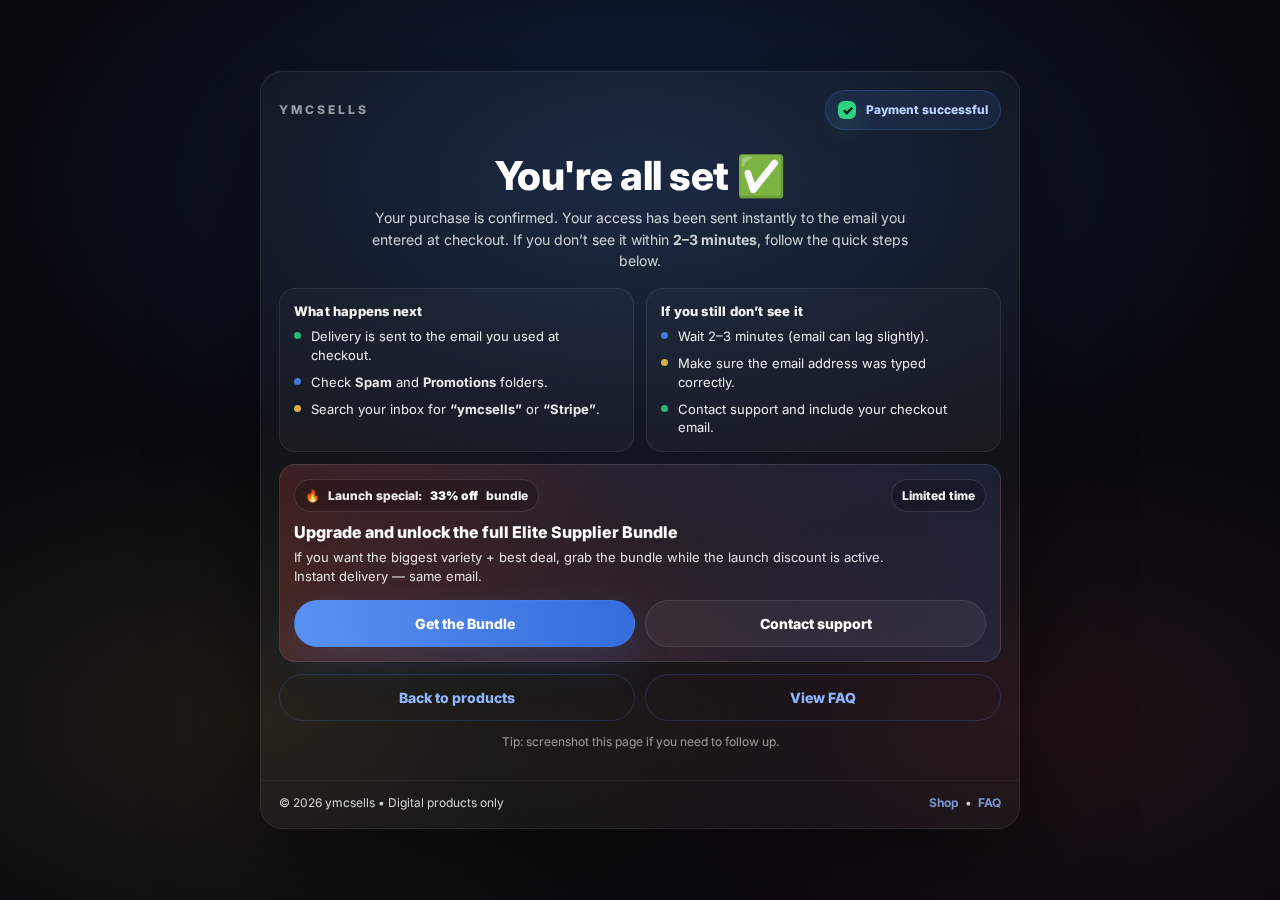
<file: success.html>
<!DOCTYPE html>
<html lang="en">
<head>
  <meta charset="UTF-8" />
  <meta name="viewport" content="width=device-width, initial-scale=1.0" />
  <title>Payment Successful | ymcsells</title>
  <meta name="robots" content="noindex,nofollow" />
  <link rel="preconnect" href="https://fonts.googleapis.com">
  <link rel="preconnect" href="https://fonts.gstatic.com" crossorigin>
  <link href="https://fonts.googleapis.com/css2?family=Inter:wght@400;600;800&display=swap" rel="stylesheet">
  <style>
    * { margin: 0; padding: 0; box-sizing: border-box; }
    body {
      font-family: Inter, system-ui, -apple-system, Segoe UI, Roboto, Arial, sans-serif;
      background: #05070c;
      color: #ffffff;
      min-height: 100vh;
      overflow-x: hidden;
    }

    .bg {
      position: fixed;
      inset: 0;
      background:
        radial-gradient(1100px 600px at 50% 20%, rgba(76,141,255,0.20), transparent 60%),
        radial-gradient(900px 520px at 20% 80%, rgba(245,200,75,0.10), transparent 60%),
        radial-gradient(900px 520px at 80% 80%, rgba(255,92,92,0.10), transparent 60%),
        rgba(5,7,12,1);
      z-index: -2;
    }

    .grain {
      position: fixed;
      inset: -50%;
      background-image: url("data:image/svg+xml,%3Csvg xmlns='http://www.w3.org/2000/svg' width='260' height='260'%3E%3Cfilter id='n'%3E%3CfeTurbulence type='fractalNoise' baseFrequency='.8' numOctaves='3' stitchTiles='stitch'/%3E%3C/filter%3E%3Crect width='260' height='260' filter='url(%23n)' opacity='.16'/%3E%3C/svg%3E");
      opacity: 0.08;
      transform: rotate(8deg);
      z-index: -1;
      pointer-events: none;
    }

    .wrap {
      min-height: 100vh;
      display: grid;
      place-items: center;
      padding: 22px 16px;
    }

    .card {
      width: min(760px, 100%);
      border-radius: 22px;
      background: rgba(255,255,255,0.03);
      border: 1px solid rgba(255,255,255,0.08);
      box-shadow: 0 30px 100px rgba(0,0,0,0.55);
      overflow: hidden;
    }

    .top {
      padding: 18px 18px 0;
      display: flex;
      align-items: center;
      justify-content: space-between;
      gap: 12px;
    }

    .brand {
      font-weight: 800;
      letter-spacing: 3px;
      font-size: 12px;
      color: rgba(255,255,255,0.55);
      text-transform: uppercase;
    }

    .pill {
      display: inline-flex;
      align-items: center;
      gap: 10px;
      padding: 10px 12px;
      border-radius: 999px;
      background: rgba(76,141,255,0.10);
      border: 1px solid rgba(76,141,255,0.22);
      color: #b7d0ff;
      font-weight: 800;
      font-size: 12px;
      white-space: nowrap;
    }

    .check {
      width: 18px;
      height: 18px;
      border-radius: 6px;
      background: #2fd081;
      display: inline-grid;
      place-items: center;
      color: #0b1a10;
      font-weight: 900;
      font-size: 13px;
      box-shadow: 0 10px 25px rgba(47,208,129,0.25);
    }

    .content {
      padding: 14px 18px 18px;
      text-align: center;
    }

    h1 {
      margin-top: 10px;
      font-size: 40px;
      line-height: 1.08;
      font-weight: 800;
      letter-spacing: -0.5px;
    }

    .sub {
      margin: 10px auto 0;
      max-width: 560px;
      opacity: 0.78;
      font-size: 14px;
      line-height: 1.55;
    }

    .grid {
      margin-top: 16px;
      display: grid;
      grid-template-columns: 1fr 1fr;
      gap: 12px;
      align-items: stretch;
    }

    .panel {
      border-radius: 16px;
      background: rgba(255,255,255,0.03);
      border: 1px solid rgba(255,255,255,0.08);
      padding: 14px;
      text-align: left;
    }

    .panel h3 {
      font-size: 13px;
      font-weight: 800;
      opacity: 0.95;
      margin-bottom: 8px;
      letter-spacing: 0.2px;
    }

    .bullets {
      list-style: none;
      display: grid;
      gap: 8px;
      font-size: 13px;
      line-height: 1.45;
      opacity: 0.9;
    }

    .bullets li {
      display: flex;
      gap: 10px;
      align-items: flex-start;
    }

    .dot {
      margin-top: 5px;
      width: 7px;
      height: 7px;
      border-radius: 999px;
      background: rgba(76,141,255,0.9);
      flex: 0 0 auto;
      box-shadow: 0 10px 30px rgba(76,141,255,0.22);
    }

    .dot.gold { background: rgba(245,200,75,0.95); box-shadow: 0 10px 30px rgba(245,200,75,0.18); }
    .dot.green { background: rgba(47,208,129,0.95); box-shadow: 0 10px 30px rgba(47,208,129,0.18); }

    .upsell {
      margin-top: 12px;
      border-radius: 16px;
      background: linear-gradient(90deg, rgba(255,92,92,0.18), rgba(76,141,255,0.12));
      border: 1px solid rgba(255,255,255,0.10);
      padding: 14px;
      text-align: left;
    }

    .upsell-top {
      display: flex;
      align-items: center;
      justify-content: space-between;
      gap: 10px;
      flex-wrap: wrap;
    }

    .tag {
      display: inline-flex;
      align-items: center;
      gap: 8px;
      padding: 8px 10px;
      border-radius: 999px;
      background: rgba(0,0,0,0.20);
      border: 1px solid rgba(255,255,255,0.12);
      font-weight: 800;
      font-size: 12px;
      color: rgba(255,255,255,0.92);
    }

    .tag strong { color: #fff; }
    .tag .spark { filter: drop-shadow(0 12px 26px rgba(245,200,75,0.25)); }

    .upsell h2 {
      font-size: 16px;
      font-weight: 800;
      margin-top: 10px;
    }

    .upsell p {
      margin-top: 6px;
      opacity: 0.85;
      font-size: 13px;
      line-height: 1.45;
      max-width: 620px;
    }

    .btnrow {
      margin-top: 14px;
      display: grid;
      grid-template-columns: 1fr 1fr;
      gap: 10px;
    }

    .btn {
      display: inline-flex;
      align-items: center;
      justify-content: center;
      text-decoration: none;
      padding: 14px 16px;
      border-radius: 999px;
      font-weight: 800;
      font-size: 14px;
      border: 1px solid rgba(255,255,255,0.12);
      width: 100%;
      cursor: pointer;
      user-select: none;
      transition: transform 0.15s ease, background 0.15s ease;
      -webkit-tap-highlight-color: transparent;
      touch-action: manipulation;
    }

    .btn:active { transform: scale(0.99); }

    .btn-primary {
      background: linear-gradient(90deg, rgba(91,151,255,0.95), rgba(54,114,230,0.95));
      color: #fff;
      border: 1px solid rgba(76,141,255,0.25);
      box-shadow: 0 14px 40px rgba(76,141,255,0.18);
    }

    .btn-primary:hover { background: linear-gradient(90deg, rgba(91,151,255,1), rgba(54,114,230,1)); }

    .btn-dark {
      background: rgba(255,255,255,0.05);
      color: #fff;
      border: 1px solid rgba(255,255,255,0.10);
    }

    .btn-dark:hover { background: rgba(255,255,255,0.08); }

    .btn-ghost {
      background: transparent;
      color: #8fb5ff;
      border: 1px solid rgba(76,141,255,0.20);
    }

    .btn-ghost:hover { background: rgba(76,141,255,0.10); }

    .fine {
      margin-top: 12px;
      font-size: 12px;
      opacity: 0.55;
      line-height: 1.45;
      text-align: center;
    }

    .divider {
      margin: 12px 0 0;
      height: 1px;
      background: rgba(255,255,255,0.06);
    }

    .footer {
      padding: 14px 18px 18px;
      display: flex;
      align-items: center;
      justify-content: space-between;
      gap: 10px;
      flex-wrap: wrap;
      opacity: 0.8;
      font-size: 12px;
    }

    .footer a {
      color: #8fb5ff;
      text-decoration: none;
      font-weight: 700;
    }
    .footer a:hover { text-decoration: underline; }

    @media (max-width: 720px) {
      h1 { font-size: 32px; }
      .grid { grid-template-columns: 1fr; }
      .btnrow { grid-template-columns: 1fr; }
      .top { padding: 16px 16px 0; }
      .content { padding: 12px 16px 16px; }
      .footer { padding: 12px 16px 16px; }
    }
  </style>
</head>

<body>
  <div class="bg"></div>
  <div class="grain"></div>

  <main class="wrap">
    <section class="card" role="region" aria-label="Payment confirmation">
      <div class="top">
        <div class="brand">ymcsells</div>
        <div class="pill"><span class="check">✓</span> Payment successful</div>
      </div>

      <div class="content">
        <h1>You're all set ✅</h1>
        <p class="sub">
          Your purchase is confirmed. Your access has been sent instantly to the email you entered at checkout.
          If you don’t see it within <strong>2–3 minutes</strong>, follow the quick steps below.
        </p>

        <div class="grid">
          <div class="panel">
            <h3>What happens next</h3>
            <ul class="bullets">
              <li><span class="dot green"></span><span>Delivery is sent to the email you used at checkout.</span></li>
              <li><span class="dot"></span><span>Check <strong>Spam</strong> and <strong>Promotions</strong> folders.</span></li>
              <li><span class="dot gold"></span><span>Search your inbox for <strong>“ymcsells”</strong> or <strong>“Stripe”</strong>.</span></li>
            </ul>
          </div>

          <div class="panel">
            <h3>If you still don’t see it</h3>
            <ul class="bullets">
              <li><span class="dot"></span><span>Wait 2–3 minutes (email can lag slightly).</span></li>
              <li><span class="dot gold"></span><span>Make sure the email address was typed correctly.</span></li>
              <li><span class="dot green"></span><span>Contact support and include your checkout email.</span></li>
            </ul>
          </div>
        </div>

        <div class="upsell" id="upsellBox">
          <div class="upsell-top">
            <div class="tag"><span class="spark">🔥</span> Launch special: <strong>33% off</strong> bundle</div>
            <div class="tag">Limited time</div>
          </div>
          <h2>Upgrade and unlock the full Elite Supplier Bundle</h2>
          <p>
            If you want the biggest variety + best deal, grab the bundle while the launch discount is active.
            Instant delivery — same email.
          </p>

          <div class="btnrow">
            <a class="btn btn-primary" id="bundleBtn"
               href="https://buy.stripe.com/28EfZgcnK76sdSb46V0gw0d"
               target="_blank" rel="noopener">
              Get the Bundle
            </a>

            <!-- ✅ Discord support link (replace invite) -->
            <a class="btn btn-dark" id="supportBtn"
               href="https://discord.gg/EaWVTeTEb9"
               target="_blank" rel="noopener">
              Contact support
            </a>
          </div>
        </div>

        <div class="btnrow" style="margin-top:12px;">
          <a class="btn btn-ghost" href="/#products">Back to products</a>
          <a class="btn btn-ghost" href="/#faq">View FAQ</a>
        </div>

        <p class="fine">
          Tip: screenshot this page if you need to follow up.
        </p>
      </div>

      <div class="divider"></div>

      <div class="footer">
        <div>© <span id="yr"></span> ymcsells • Digital products only</div>
        <div>
          <a href="/#products">Shop</a>
          &nbsp;•&nbsp;
          <a href="/#faq">FAQ</a>
        </div>
      </div>
    </section>
  </main>

  <script>
    document.getElementById("yr").textContent = new Date().getFullYear();

    // ✅ MOBILE FIX: force redirect on tap for both buttons
    const bundleBtn = document.getElementById("bundleBtn");
    const supportBtn = document.getElementById("supportBtn");

    function forceGo(el){
      if(!el) return;
      el.addEventListener("click", (e) => {
        e.preventDefault();
        const url = el.getAttribute("href");
        if (!url) return;
        if (el.getAttribute("target") === "_blank") {
          window.open(url, "_blank", "noopener");
        } else {
          window.location.href = url;
        }
      }, { passive: false });
    }

    forceGo(bundleBtn);
    forceGo(supportBtn);

    // OPTIONAL: hide upsell box quickly
    // document.getElementById("upsellBox").style.display = "none";
  </script>
</body>
</html>
</file>
